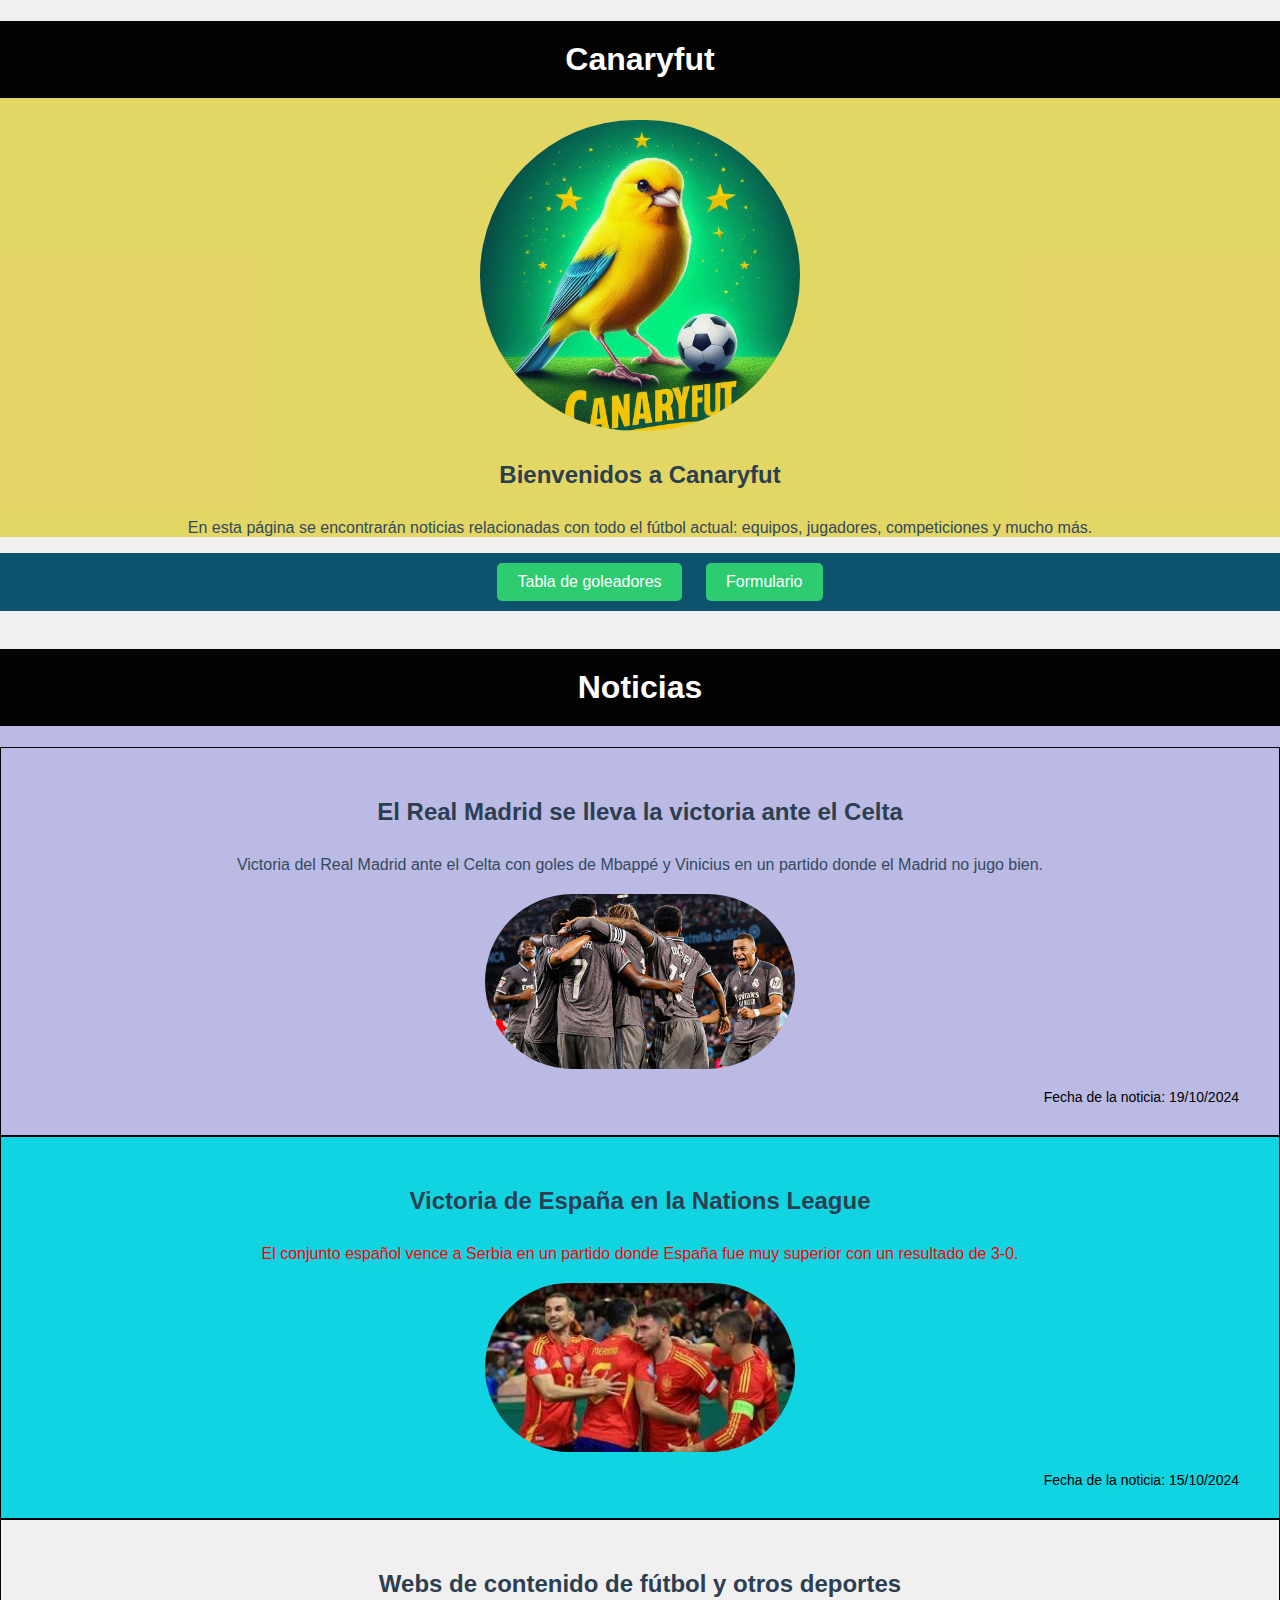
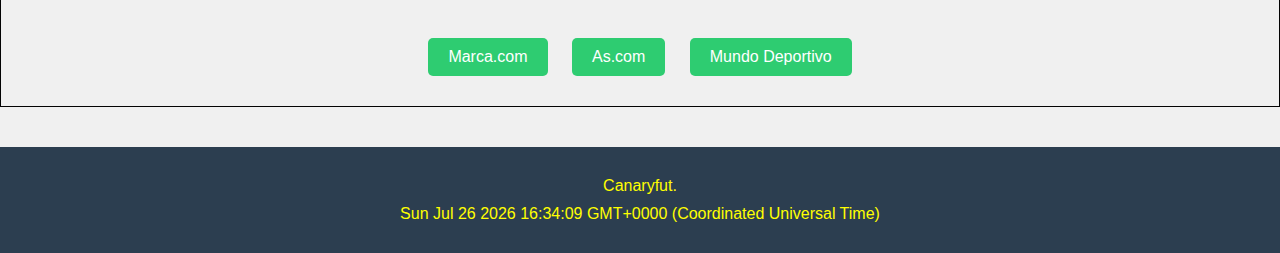
<file: index.html>
<!doctype html>
<html lang="es-ES">
    <head>
        <meta charset="utf-8">
        <meta name="viewport" content="width=device-width, initial-scale=1.0">

        <title>Portada Canaryfut</title>

        <link rel="stylesheet" href="style.css">
        <script src="scripts.js" defer></script>
    <body>
        <header>
        <h1>Canaryfut</h1>

        <img src="Logo.jpg" alt="Portada" width="25%">

        <h2>Bienvenidos a Canaryfut</h2> 
        <p>En esta página se encontrarán noticias relacionadas con todo el fútbol actual: equipos, jugadores, competiciones y mucho más.</p>
        </header>
        
        <ul class="barra">
            <li><a href="Goleadores.html">Tabla de goleadores</a></li>
            <li><a href="Formulario.html">Formulario</a></li>
        </ul>
               
    <div class="grid-container"></div>
        
        <main>
        <h1>Noticias</h1>
        <div class="grid-item">
        <h2>El Real Madrid se lleva la victoria ante el Celta</h2>
        <p style="text-align: center;">Victoria del Real Madrid ante el Celta con goles de Mbappé y Vinicius en un partido donde el Madrid no jugo bien.</p>
        <img src="Realmadrid.jpg" alt="Real Madrid" width="25%">
        <p style="text-align: right; font-size: 14px; color: #000000;">Fecha de la noticia: 19/10/2024</p>
        </main>
        </div>
             
        <section>
        <div class="grid-item">
        <h2>Victoria de España en la Nations League</h2>
        <p style="color: red; text-align: center;">El conjunto español vence a Serbia en un partido donde España fue muy superior con un resultado de 3-0.</p>
        <img src="España.jpg" alt="España celebrando uno de los goles" width="25%">
        <p style="text-align: right; font-size: 14px; color: #000000;">Fecha de la noticia: 15/10/2024</p>
        </section>
        </div>
        

        <div class="grid-item"> 
        <h2>Webs de contenido de fútbol y otros deportes</h2>

        <a href="https://www.marca.com/">Marca.com</a>
        <a href="https://as.com/">As.com</a>
        <a href="https://www.mundodeportivo.com/">Mundo Deportivo</a>
        </div>
    </div>

        <div class="footer">
            <p style="color: yellow;"> Canaryfut.</p>
            <p id="demo" style="color: yellow;"></p>
        </div>
    </body>
</html>
</file>
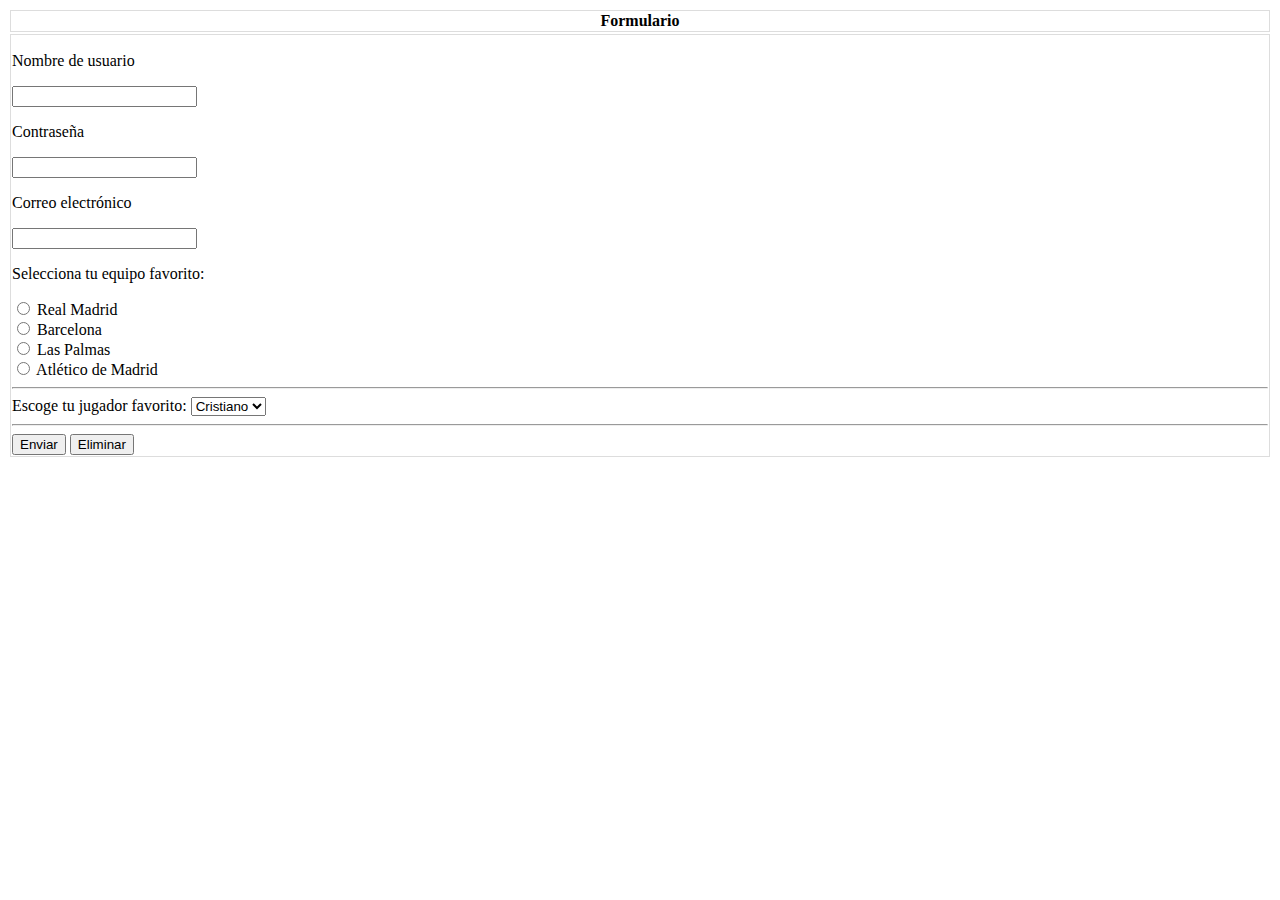
<file: Formulario.html>
<!DOCTYPE html>
<html lang="es">
<head>
    <meta charset="UTF-8">
    <meta name="viewport" content="width=device-width, initial-scale=1.0">
    <title>Formulario</title>
    <style>
        table {
            width: 100%;
        }
        th, td {
            border: 1px solid #ddd;
        }
    </style>
</head>

<body>
    <table>
        
            <tr>
                <th>Formulario</th>
            </tr>

            <tr>
                <td>
                    <form action="https://webhook.site/7d580ff9-65b4-42eb-b1e2-c67d9a7a1667" method="post">
                        
                        <input type="hidden" name="autor" value="Unai Perez Lopez">

                        <p>Nombre de usuario</p>
                        <input type="text" name="usuario" required>
                        <p>Contraseña</p>
                        <input type="password" name="contraseña" required>
                        <p>Correo electrónico</p>
                        <input type="email" name="correo" required>
                        <p>Selecciona tu equipo favorito:</p>
                        <label>
                            <input type="radio" name="equipo" value="Real Madrid" required> Real Madrid
                        </label><br>
                        <label>
                            <input type="radio" name="equipo" value="Barcelona" required> Barcelona
                        </label><br>
                        <label>
                            <input type="radio" name="equipo" value="Las Palmas" required> Las Palmas
                        </label><br>
                        <label>
                            <input type="radio" name="equipo" value="Atletico de Madrid" required> Atlético de Madrid
                        </label>
                        <hr>
                        <label>
                            Escoge tu jugador favorito:
                            <select name="jugador" required>
                                <option value="Cristiano">Cristiano</option>
                                <option value="Messi">Messi</option>
                                <option value="Neymar">Neymar</option>
                                <option value="Mbappe">Mbappé</option>
                            </select>
                        </label>
                        <hr>
                        <label>
                            <input type="submit" value="Enviar">
                        </label>
                        <label>
                            <input type="reset" value="Eliminar">
                        </label>
                    </form>
                </td>
            </tr>
    </table>
</body>
</html>
</file>
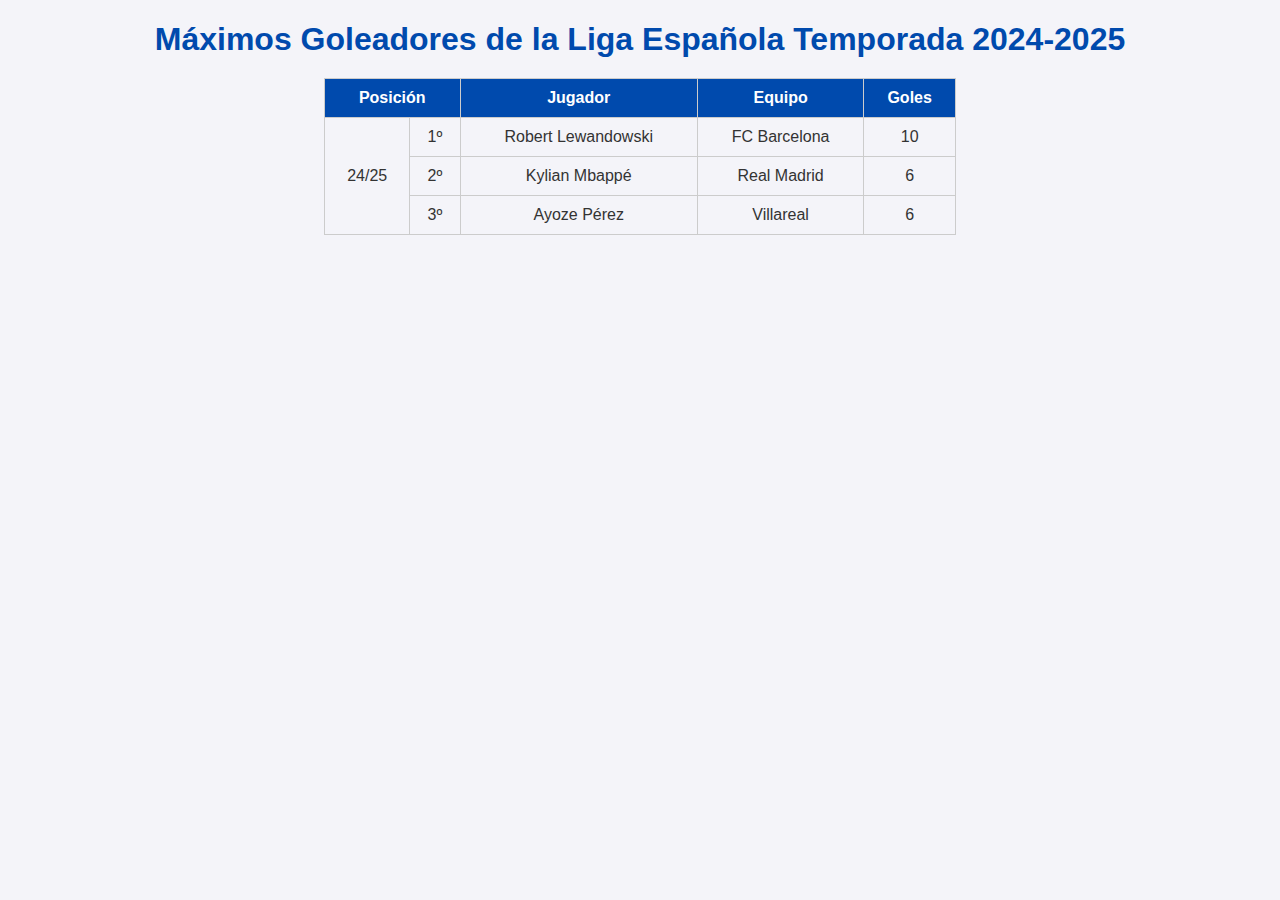
<file: Goleadores.html>
<!doctype html>
<html lang="es">
<head>
    <meta charset="UTF-8">
    <meta name="viewport" content="width=device-width, initial-scale=1.0">
    <title>Máximos Goleadores LaLiga 2024-2025</title>
    <style>
        body {
            font-family: 'Arial', sans-serif;
            background-color: #f4f4f9;
            color: #333;
        }
        h1 {
            text-align: center;
            color: #004aad;
            margin-bottom: 20px;
        }
        table {
            width: 50%;
            margin: 0 auto;
            border-collapse: collapse;
        }
        th, td {
            padding: 10px;
            border: 1px solid #ccc;
            text-align: center;
        }
        th {
            background-color: #004aad;
            color: white;
        }
    </style>
</head> 
<body>
    <h1>Máximos Goleadores de la Liga Española Temporada 2024-2025</h1>
    <table>
      <tr>
        <th colspan="2">Posición</th>
        <th>Jugador</th>
        <th>Equipo</th>
        <th>Goles</th>
      </tr>
      <tr>
        <td rowspan="3">24/25</td>
        <td>1º</td>
        <td>Robert Lewandowski</td>
        <td>FC Barcelona</td>
        <td>10</td>
      </tr>
      <tr>
        <td>2º</td>
        <td>Kylian Mbappé</td>
        <td>Real Madrid</td>
        <td>6</td>
      </tr>
      <tr>
        <td>3º</td>
        <td>Ayoze Pérez</td>
        <td>Villareal</td>
        <td>6</td>
      </tr>
    </table>
</body>
</html>
</file>
<file: style.css>
.barra {
    list-style-type: none; 
    text-align: center;
    background-color: #0e536e;
}
li {
    display: inline;
}
header {
    background-color: #dbc926b0;
}
main {
    background-color: #babae4;
}
section {
    background-color: #11d4e2;
}
body {
    font-family: 'Arial', sans-serif;
    background-color: #f0f0f0;
    text-align: center;
    margin: 0;
    padding: 0;
}
h1 {
    background-color: #030303;
    color: white;
    padding: 20px;
}
h2 {
    color: #2c3e50;
    margin: 20px 0;
    padding: 10px;
}
p {
    color: #34495e;
    font-size: 16px;
    margin: 10px 20px;
}
img {
    display: block;
    margin: 20px auto;
    height: auto;
    border-radius: 177px;
}
a {
    display: inline-block;
    margin: 10px;
    padding: 10px 20px;
    background-color: #2ecc71;
    color: white;
    text-decoration: none;
    border-radius: 5px;
}
hr {
    border: groove;
    height: 5px;
    background-color: #dd0e0e;
    margin: 30px 0;
}
.footer {
    padding: 20px;
    background-color: #2c3e50;
    color: white;
    margin-top: 40px;
}
.grid-container {
    display: grid;
    grid-auto-columns: 50em;
}
.grid-item {
    border: 1px solid #030303;
    padding: 20px;
    text-align: center;
}
</file>
